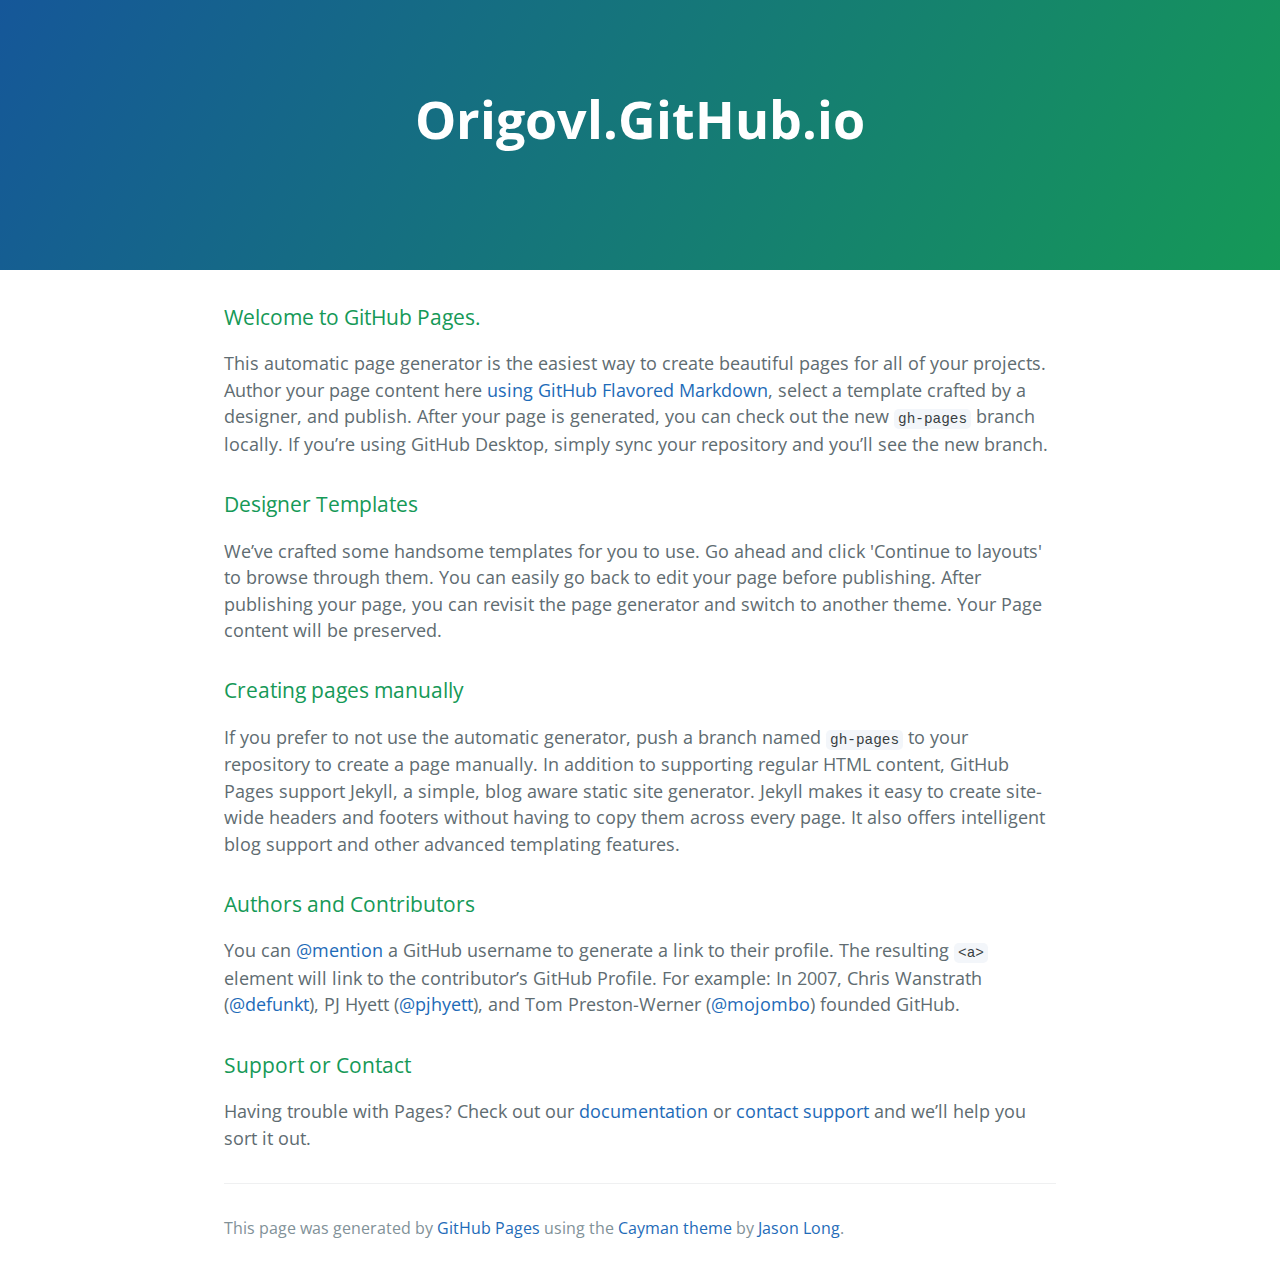
<file: index.html>
<!DOCTYPE html>
<html lang="en-us">
  <head>
    <meta charset="UTF-8">
    <title>Origovl.GitHub.io by OrigoVl</title>
    <meta name="viewport" content="width=device-width, initial-scale=1">
    <link rel="stylesheet" type="text/css" href="stylesheets/normalize.css" media="screen">
    <link href='https://fonts.googleapis.com/css?family=Open+Sans:400,700' rel='stylesheet' type='text/css'>
    <link rel="stylesheet" type="text/css" href="stylesheets/stylesheet.css" media="screen">
    <link rel="stylesheet" type="text/css" href="stylesheets/github-light.css" media="screen">
  </head>
  <body>
    <section class="page-header">
      <h1 class="project-name">Origovl.GitHub.io</h1>
      <h2 class="project-tagline"></h2>
    </section>

    <section class="main-content">
      <h3>
<a id="welcome-to-github-pages" class="anchor" href="#welcome-to-github-pages" aria-hidden="true"><span class="octicon octicon-link"></span></a>Welcome to GitHub Pages.</h3>

<p>This automatic page generator is the easiest way to create beautiful pages for all of your projects. Author your page content here <a href="https://guides.github.com/features/mastering-markdown/">using GitHub Flavored Markdown</a>, select a template crafted by a designer, and publish. After your page is generated, you can check out the new <code>gh-pages</code> branch locally. If you’re using GitHub Desktop, simply sync your repository and you’ll see the new branch.</p>

<h3>
<a id="designer-templates" class="anchor" href="#designer-templates" aria-hidden="true"><span class="octicon octicon-link"></span></a>Designer Templates</h3>

<p>We’ve crafted some handsome templates for you to use. Go ahead and click 'Continue to layouts' to browse through them. You can easily go back to edit your page before publishing. After publishing your page, you can revisit the page generator and switch to another theme. Your Page content will be preserved.</p>

<h3>
<a id="creating-pages-manually" class="anchor" href="#creating-pages-manually" aria-hidden="true"><span class="octicon octicon-link"></span></a>Creating pages manually</h3>

<p>If you prefer to not use the automatic generator, push a branch named <code>gh-pages</code> to your repository to create a page manually. In addition to supporting regular HTML content, GitHub Pages support Jekyll, a simple, blog aware static site generator. Jekyll makes it easy to create site-wide headers and footers without having to copy them across every page. It also offers intelligent blog support and other advanced templating features.</p>

<h3>
<a id="authors-and-contributors" class="anchor" href="#authors-and-contributors" aria-hidden="true"><span class="octicon octicon-link"></span></a>Authors and Contributors</h3>

<p>You can <a href="https://github.com/blog/821" class="user-mention">@mention</a> a GitHub username to generate a link to their profile. The resulting <code>&lt;a&gt;</code> element will link to the contributor’s GitHub Profile. For example: In 2007, Chris Wanstrath (<a href="https://github.com/defunkt" class="user-mention">@defunkt</a>), PJ Hyett (<a href="https://github.com/pjhyett" class="user-mention">@pjhyett</a>), and Tom Preston-Werner (<a href="https://github.com/mojombo" class="user-mention">@mojombo</a>) founded GitHub.</p>

<h3>
<a id="support-or-contact" class="anchor" href="#support-or-contact" aria-hidden="true"><span class="octicon octicon-link"></span></a>Support or Contact</h3>

<p>Having trouble with Pages? Check out our <a href="https://help.github.com/pages">documentation</a> or <a href="https://github.com/contact">contact support</a> and we’ll help you sort it out.</p>

      <footer class="site-footer">

        <span class="site-footer-credits">This page was generated by <a href="https://pages.github.com">GitHub Pages</a> using the <a href="https://github.com/jasonlong/cayman-theme">Cayman theme</a> by <a href="https://twitter.com/jasonlong">Jason Long</a>.</span>
      </footer>

    </section>

  
  </body>
</html>
</file>
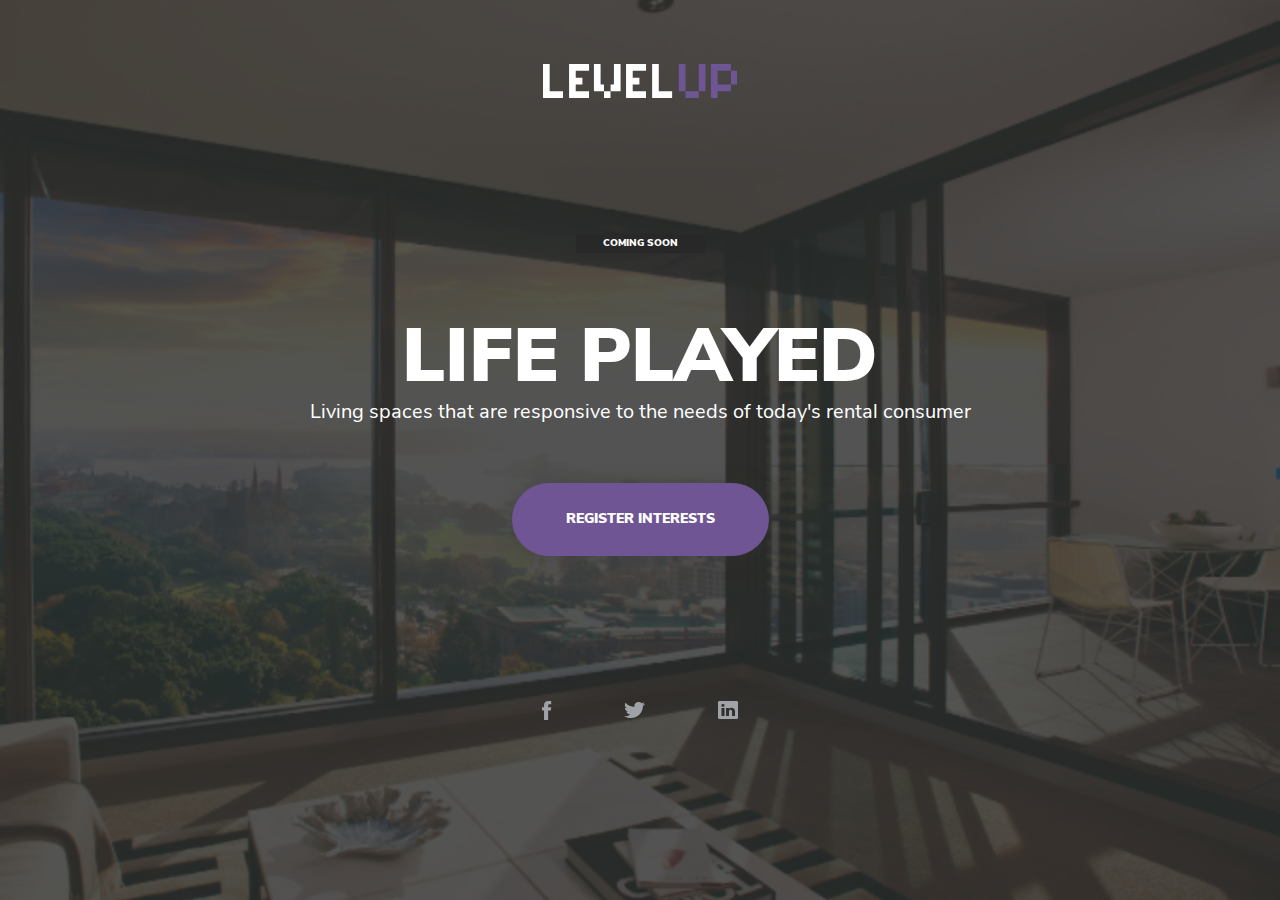
<file: test/index.html>
<!DOCTYPE html>
<html lang="en">
<head>
    <meta charset="UTF-8">
    <meta name="viewport" content="width=device-width, initial-scale=1.0">
    <meta http-equiv="X-UA-Compatible" content="ie=edge">
    <link rel="stylesheet" href="libs/normalize/normalize.css">
    <link rel="stylesheet" href="assets/global/css/global.min.css">
    <link rel="stylesheet" href="assets/page/css/style.min.css">
    <title>Document</title>
</head>
<body>
    <section class="header">
        <div class="header__wrapper">
            <div class="header__logo">
                <a href="#">
                    <img src="assets/images/logo.png" alt="">
                </a>
            </div>
            <div class="header__block">
                Coming soon
            </div>
            <h1 class="header__title">Life played</h1>
            <div class="header__description">
                Living spaces that are responsive to the needs of today's
                rental consumer
            </div>
            <a href="#" class="header__button g-button">Register interests</a>
            <div class="header__social">
                <a href="#" class="header__social-network">
                    <img src="assets/images/icons/fb.svg" alt="fb">
                </a>
                <a href="#" class="header__social-network">
                    <img src="assets/images/icons/tw.svg" alt="tw">
                </a>
                <a href="#" class="header__social-network">
                    <img src="assets/images/icons/ln.svg" alt="ln">
                </a>
            </div>
        </div>
    </section>
</body>
</html>
</file>
<file: stylesheets/stylesheet.css>
* {
  box-sizing: border-box; }

body {
  padding: 0;
  margin: 0;
  font-family: "Open Sans", "Helvetica Neue", Helvetica, Arial, sans-serif;
  font-size: 16px;
  line-height: 1.5;
  color: #606c71; }

a {
  color: #1e6bb8;
  text-decoration: none; }
  a:hover {
    text-decoration: underline; }

.btn {
  display: inline-block;
  margin-bottom: 1rem;
  color: rgba(255, 255, 255, 0.7);
  background-color: rgba(255, 255, 255, 0.08);
  border-color: rgba(255, 255, 255, 0.2);
  border-style: solid;
  border-width: 1px;
  border-radius: 0.3rem;
  transition: color 0.2s, background-color 0.2s, border-color 0.2s; }
  .btn + .btn {
    margin-left: 1rem; }

.btn:hover {
  color: rgba(255, 255, 255, 0.8);
  text-decoration: none;
  background-color: rgba(255, 255, 255, 0.2);
  border-color: rgba(255, 255, 255, 0.3); }

@media screen and (min-width: 64em) {
  .btn {
    padding: 0.75rem 1rem; } }

@media screen and (min-width: 42em) and (max-width: 64em) {
  .btn {
    padding: 0.6rem 0.9rem;
    font-size: 0.9rem; } }

@media screen and (max-width: 42em) {
  .btn {
    display: block;
    width: 100%;
    padding: 0.75rem;
    font-size: 0.9rem; }
    .btn + .btn {
      margin-top: 1rem;
      margin-left: 0; } }

.page-header {
  color: #fff;
  text-align: center;
  background-color: #159957;
  background-image: linear-gradient(120deg, #155799, #159957); }

@media screen and (min-width: 64em) {
  .page-header {
    padding: 5rem 6rem; } }

@media screen and (min-width: 42em) and (max-width: 64em) {
  .page-header {
    padding: 3rem 4rem; } }

@media screen and (max-width: 42em) {
  .page-header {
    padding: 2rem 1rem; } }

.project-name {
  margin-top: 0;
  margin-bottom: 0.1rem; }

@media screen and (min-width: 64em) {
  .project-name {
    font-size: 3.25rem; } }

@media screen and (min-width: 42em) and (max-width: 64em) {
  .project-name {
    font-size: 2.25rem; } }

@media screen and (max-width: 42em) {
  .project-name {
    font-size: 1.75rem; } }

.project-tagline {
  margin-bottom: 2rem;
  font-weight: normal;
  opacity: 0.7; }

@media screen and (min-width: 64em) {
  .project-tagline {
    font-size: 1.25rem; } }

@media screen and (min-width: 42em) and (max-width: 64em) {
  .project-tagline {
    font-size: 1.15rem; } }

@media screen and (max-width: 42em) {
  .project-tagline {
    font-size: 1rem; } }

.main-content :first-child {
  margin-top: 0; }
.main-content img {
  max-width: 100%; }
.main-content h1, .main-content h2, .main-content h3, .main-content h4, .main-content h5, .main-content h6 {
  margin-top: 2rem;
  margin-bottom: 1rem;
  font-weight: normal;
  color: #159957; }
.main-content p {
  margin-bottom: 1em; }
.main-content code {
  padding: 2px 4px;
  font-family: Consolas, "Liberation Mono", Menlo, Courier, monospace;
  font-size: 0.9rem;
  color: #383e41;
  background-color: #f3f6fa;
  border-radius: 0.3rem; }
.main-content pre {
  padding: 0.8rem;
  margin-top: 0;
  margin-bottom: 1rem;
  font: 1rem Consolas, "Liberation Mono", Menlo, Courier, monospace;
  color: #567482;
  word-wrap: normal;
  background-color: #f3f6fa;
  border: solid 1px #dce6f0;
  border-radius: 0.3rem; }
  .main-content pre > code {
    padding: 0;
    margin: 0;
    font-size: 0.9rem;
    color: #567482;
    word-break: normal;
    white-space: pre;
    background: transparent;
    border: 0; }
.main-content .highlight {
  margin-bottom: 1rem; }
  .main-content .highlight pre {
    margin-bottom: 0;
    word-break: normal; }
.main-content .highlight pre, .main-content pre {
  padding: 0.8rem;
  overflow: auto;
  font-size: 0.9rem;
  line-height: 1.45;
  border-radius: 0.3rem; }
.main-content pre code, .main-content pre tt {
  display: inline;
  max-width: initial;
  padding: 0;
  margin: 0;
  overflow: initial;
  line-height: inherit;
  word-wrap: normal;
  background-color: transparent;
  border: 0; }
  .main-content pre code:before, .main-content pre code:after, .main-content pre tt:before, .main-content pre tt:after {
    content: normal; }
.main-content ul, .main-content ol {
  margin-top: 0; }
.main-content blockquote {
  padding: 0 1rem;
  margin-left: 0;
  color: #819198;
  border-left: 0.3rem solid #dce6f0; }
  .main-content blockquote > :first-child {
    margin-top: 0; }
  .main-content blockquote > :last-child {
    margin-bottom: 0; }
.main-content table {
  display: block;
  width: 100%;
  overflow: auto;
  word-break: normal;
  word-break: keep-all; }
  .main-content table th {
    font-weight: bold; }
  .main-content table th, .main-content table td {
    padding: 0.5rem 1rem;
    border: 1px solid #e9ebec; }
.main-content dl {
  padding: 0; }
  .main-content dl dt {
    padding: 0;
    margin-top: 1rem;
    font-size: 1rem;
    font-weight: bold; }
  .main-content dl dd {
    padding: 0;
    margin-bottom: 1rem; }
.main-content hr {
  height: 2px;
  padding: 0;
  margin: 1rem 0;
  background-color: #eff0f1;
  border: 0; }

@media screen and (min-width: 64em) {
  .main-content {
    max-width: 64rem;
    padding: 2rem 6rem;
    margin: 0 auto;
    font-size: 1.1rem; } }

@media screen and (min-width: 42em) and (max-width: 64em) {
  .main-content {
    padding: 2rem 4rem;
    font-size: 1.1rem; } }

@media screen and (max-width: 42em) {
  .main-content {
    padding: 2rem 1rem;
    font-size: 1rem; } }

.site-footer {
  padding-top: 2rem;
  margin-top: 2rem;
  border-top: solid 1px #eff0f1; }

.site-footer-owner {
  display: block;
  font-weight: bold; }

.site-footer-credits {
  color: #819198; }

@media screen and (min-width: 64em) {
  .site-footer {
    font-size: 1rem; } }

@media screen and (min-width: 42em) and (max-width: 64em) {
  .site-footer {
    font-size: 1rem; } }

@media screen and (max-width: 42em) {
  .site-footer {
    font-size: 0.9rem; } }
</file>
<file: stylesheets/github-light.css>
/*
   Copyright 2014 GitHub Inc.

   Licensed under the Apache License, Version 2.0 (the "License");
   you may not use this file except in compliance with the License.
   You may obtain a copy of the License at

       http://www.apache.org/licenses/LICENSE-2.0

   Unless required by applicable law or agreed to in writing, software
   distributed under the License is distributed on an "AS IS" BASIS,
   WITHOUT WARRANTIES OR CONDITIONS OF ANY KIND, either express or implied.
   See the License for the specific language governing permissions and
   limitations under the License.

*/

.pl-c /* comment */ {
  color: #969896;
}

.pl-c1      /* constant, markup.raw, meta.diff.header, meta.module-reference, meta.property-name, support, support.constant, support.variable, variable.other.constant */,
.pl-s .pl-v /* string variable */ {
  color: #0086b3;
}

.pl-e  /* entity */,
.pl-en /* entity.name */ {
  color: #795da3;
}

.pl-s .pl-s1 /* string source */,
.pl-smi      /* storage.modifier.import, storage.modifier.package, storage.type.java, variable.other, variable.parameter.function */ {
  color: #333;
}

.pl-ent /* entity.name.tag */ {
  color: #63a35c;
}

.pl-k /* keyword, storage, storage.type */ {
  color: #a71d5d;
}

.pl-pds              /* punctuation.definition.string, string.regexp.character-class */,
.pl-s                /* string */,
.pl-s .pl-pse .pl-s1 /* string punctuation.section.embedded source */,
.pl-sr               /* string.regexp */,
.pl-sr .pl-cce       /* string.regexp constant.character.escape */,
.pl-sr .pl-sra       /* string.regexp string.regexp.arbitrary-repitition */,
.pl-sr .pl-sre       /* string.regexp source.ruby.embedded */ {
  color: #183691;
}

.pl-v /* variable */ {
  color: #ed6a43;
}

.pl-id /* invalid.deprecated */ {
  color: #b52a1d;
}

.pl-ii /* invalid.illegal */ {
  background-color: #b52a1d;
  color: #f8f8f8;
}

.pl-sr .pl-cce /* string.regexp constant.character.escape */ {
  color: #63a35c;
  font-weight: bold;
}

.pl-ml /* markup.list */ {
  color: #693a17;
}

.pl-mh        /* markup.heading */,
.pl-mh .pl-en /* markup.heading entity.name */,
.pl-ms        /* meta.separator */ {
  color: #1d3e81;
  font-weight: bold;
}

.pl-mq /* markup.quote */ {
  color: #008080;
}

.pl-mi /* markup.italic */ {
  color: #333;
  font-style: italic;
}

.pl-mb /* markup.bold */ {
  color: #333;
  font-weight: bold;
}

.pl-md /* markup.deleted, meta.diff.header.from-file */ {
  background-color: #ffecec;
  color: #bd2c00;
}

.pl-mi1 /* markup.inserted, meta.diff.header.to-file */ {
  background-color: #eaffea;
  color: #55a532;
}

.pl-mdr /* meta.diff.range */ {
  color: #795da3;
  font-weight: bold;
}

.pl-mo /* meta.output */ {
  color: #1d3e81;
}
</file>
<file: test/assets/global/css/global.min.css>
@font-face{font-family:NunitoSans;src:url(../../fonts/NunitoSans/NunitoSans-Regular.eot);src:url(../../fonts/NunitoSans/NunitoSans-Regular.eot?#iefix) format("embedded-opentype"),url(../../fonts/NunitoSans/NunitoSans-Regular.woff2) format("woff2"),url(../../fonts/NunitoSans/NunitoSans-Regular.woff) format("woff"),url(../../fonts/NunitoSans/NunitoSans-Regular.ttf) format("truetype"),url(../../fonts/NunitoSans/NunitoSans-Regular.svg#webfont) format("svg");font-weight:400;font-style:normal}@font-face{font-family:Poppins;src:url(../../fonts/NunitoSans/NunitoSans-ExtraBold.eot);src:url(../../fonts/NunitoSans/NunitoSans-ExtraBold.eot?#iefix) format("embedded-opentype"),url(../../fonts/NunitoSans/NunitoSans-ExtraBold.woff2) format("woff2"),url(../../fonts/NunitoSans/NunitoSans-ExtraBold.woff) format("woff"),url(../../fonts/NunitoSans/NunitoSans-ExtraBold.ttf) format("truetype"),url(../../fonts/NunitoSans/NunitoSans-ExtraBold.svg#webfont) format("svg");font-weight:800;font-style:normal}@font-face{font-family:NunitoSans;src:url(../../fonts/NunitoSans/NunitoSans-Black.eot);src:url(../../fonts/NunitoSans/NunitoSans-Black.eot?#iefix) format("embedded-opentype"),url(../../fonts/NunitoSans/NunitoSans-Black.woff2) format("woff2"),url(../../fonts/NunitoSans/NunitoSans-Black.woff) format("woff"),url(../../fonts/NunitoSans/NunitoSans-Black.ttf) format("truetype"),url(../../fonts/NunitoSans/NunitoSans-Black.svg#webfont) format("svg");font-weight:900;font-style:normal}*,::after,::before{-moz-box-sizing:border-box;box-sizing:border-box}body{font-family:NunitoSans,sans-serif}img{max-width:100%;vertical-align:middle}a{text-decoration:none}h1{margin:0}.g-button{display:inline-block;padding:27px 53px;border:1px solid #6f5594;text-align:center;background:#6f5594;color:#fff;font-size:14px;font-weight:700;line-height:1.2;text-transform:uppercase;border-radius:50px;text-decoration:none;box-shadow:0 2px 20px 0 rgba(53,53,53,.4);-webkit-transition:all .2s ease;-moz-transition:all .2s ease;transition:all .2s ease}.g-button:hover{border:1px solid #fff;background:0 0}
</file>
<file: test/assets/page/css/style.min.css>
@font-face{font-family:NunitoSans;src:url(../../fonts/NunitoSans/NunitoSans-Regular.eot);src:url(../../fonts/NunitoSans/NunitoSans-Regular.eot?#iefix) format("embedded-opentype"),url(../../fonts/NunitoSans/NunitoSans-Regular.woff2) format("woff2"),url(../../fonts/NunitoSans/NunitoSans-Regular.woff) format("woff"),url(../../fonts/NunitoSans/NunitoSans-Regular.ttf) format("truetype"),url(../../fonts/NunitoSans/NunitoSans-Regular.svg#webfont) format("svg");font-weight:400;font-style:normal}@font-face{font-family:Poppins;src:url(../../fonts/NunitoSans/NunitoSans-ExtraBold.eot);src:url(../../fonts/NunitoSans/NunitoSans-ExtraBold.eot?#iefix) format("embedded-opentype"),url(../../fonts/NunitoSans/NunitoSans-ExtraBold.woff2) format("woff2"),url(../../fonts/NunitoSans/NunitoSans-ExtraBold.woff) format("woff"),url(../../fonts/NunitoSans/NunitoSans-ExtraBold.ttf) format("truetype"),url(../../fonts/NunitoSans/NunitoSans-ExtraBold.svg#webfont) format("svg");font-weight:800;font-style:normal}@font-face{font-family:NunitoSans;src:url(../../fonts/NunitoSans/NunitoSans-Black.eot);src:url(../../fonts/NunitoSans/NunitoSans-Black.eot?#iefix) format("embedded-opentype"),url(../../fonts/NunitoSans/NunitoSans-Black.woff2) format("woff2"),url(../../fonts/NunitoSans/NunitoSans-Black.woff) format("woff"),url(../../fonts/NunitoSans/NunitoSans-Black.ttf) format("truetype"),url(../../fonts/NunitoSans/NunitoSans-Black.svg#webfont) format("svg");font-weight:900;font-style:normal}*,::after,::before{-moz-box-sizing:border-box;box-sizing:border-box}body{font-family:NunitoSans,sans-serif}img{max-width:100%;vertical-align:middle}a{text-decoration:none}h1{margin:0}.g-button{display:inline-block;padding:27px 53px;border:1px solid #6f5594;text-align:center;background:#6f5594;color:#fff;font-size:14px;font-weight:700;line-height:1.2;text-transform:uppercase;border-radius:50px;text-decoration:none;box-shadow:0 2px 20px 0 rgba(53,53,53,.4);-webkit-transition:all .2s ease;-moz-transition:all .2s ease;transition:all .2s ease}.g-button:hover{border:1px solid #fff;background:0 0}.header{position:absolute;top:0;left:0;right:0;background:url(../../images/Bitmap.png) no-repeat 0/cover;height:100vh}.header__wrapper{text-align:center;position:absolute;top:0;left:0;right:0;background-color:rgba(40,40,40,.8);height:100vh}.header__logo{margin-top:64px;margin-bottom:136px;width:100%;height:34px}.header__block{display:-webkit-box;display:-webkit-flex;display:-moz-box;display:-ms-flexbox;display:flex;-webkit-box-pack:center;-webkit-justify-content:center;-moz-box-pack:center;-ms-flex-pack:center;justify-content:center;-webkit-box-align:center;-webkit-align-items:center;-moz-box-align:center;-ms-flex-align:center;align-items:center;margin:0 auto;width:129px;height:19px;color:#fff;background-color:#282828;font-size:10px;text-transform:uppercase;font-weight:800}.header__title{margin-top:60px;font-size:76px;text-transform:uppercase;font-weight:900;color:#fff}.header__description{font-size:20px;font-weight:400;color:#fff}.header__button{margin-top:60px}.header__social{margin-top:144px}.header__social-network{margin-right:68px}.header__social-network:last-child{margin:0}
</file>
